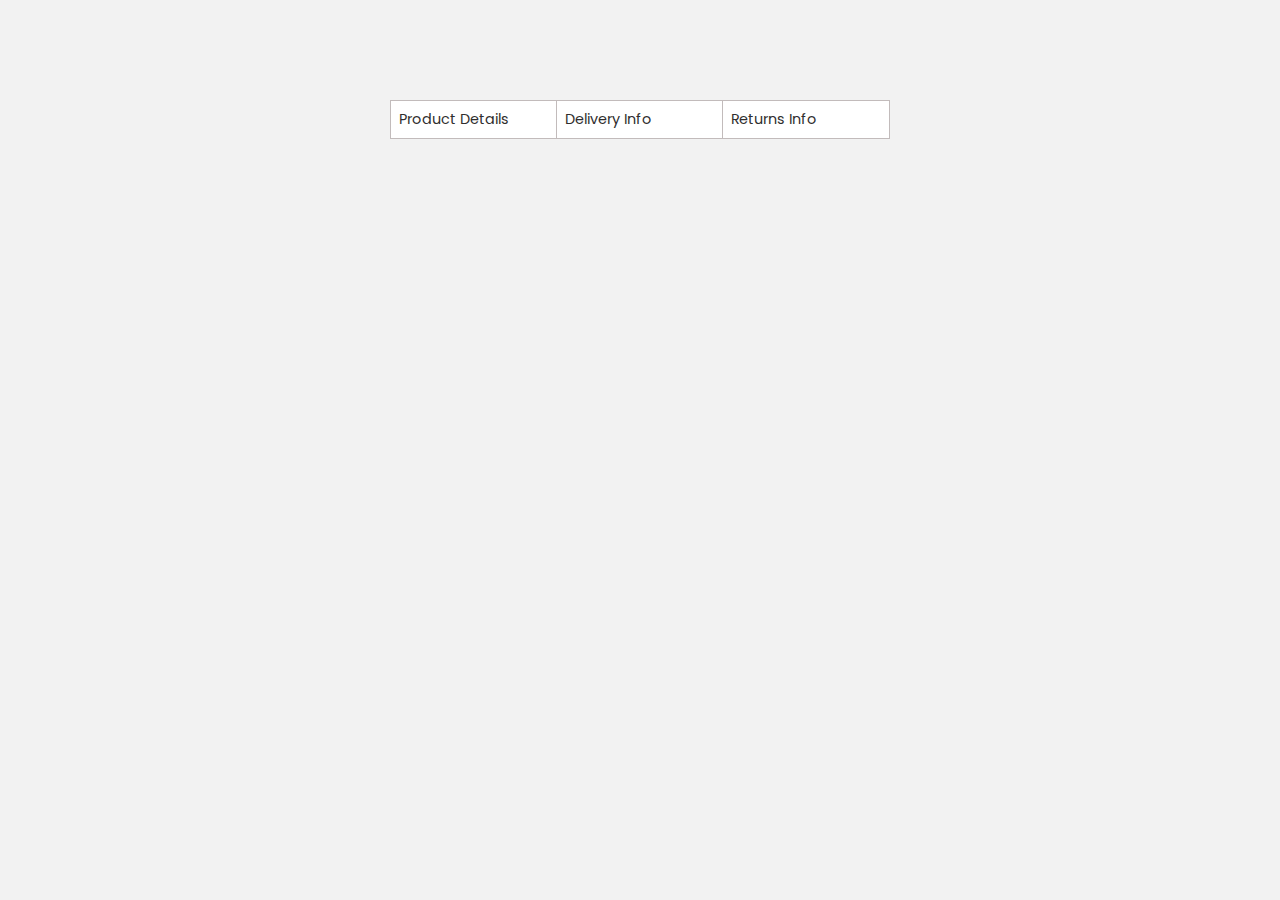
<file: Css Only Tabs/index.html>
<html lang="en">

<head>
  <meta charset="UTF-8">
  <meta http-equiv="X-UA-Compatible" content="IE=edge">
  <meta name="viewport" content="width=device-width, initial-scale=1.0">
  <title>CSS-Only Tabs</title>
  <link rel="stylesheet" href="styles.css">
</head>

<body>

  <div class="tabs">
    <div class="buttons">
      <ul class="nav">
        <li><a class="nav-link" href="/index.html#product">Product Details</a></li>
        <li><a class="nav-link" href="/index.html#delivery">Delivery Info</a></li>
        <li><a class="nav-link" href="/index.html#returns">Returns Info</a></li>
      </ul>
    </div>

    <div class="panels">
      <!-- content panels go here -->

      <section id="product">
        <h1>Product Details</h1>
        <p>Lorem ipsum, dolor sit amet consectetur adipisicing elit. Provident officiis, nemo ipsam ex perferendis ipsum
          iusto voluptatum recusandae explicabo aperiam recusandae explicabo aperiam recusandae explicabo aperiam accusantium earum nobis deserunt qui explicabo aperiam accusantium?</p>
      </section>

      <section id="delivery">
        <h1>Delivery Details</h1>
        <p>Lorem ipsum, dolor sit amet consectetur adipisicing elit. Provident officiis, nemo ipsam ex perferendis ipsum
          iusto voluptatum recusandae earum nobis deserunt qui explicabo aperiam accusantium?</p>
      </section>

      <section id="returns">
        <h1>Returns Info</h1>
        <p>Lorem ipsum, dolor sit amet consectetur adipisicing elit. Provident officiis, nemo ipsam ex perferendis ipsum
          iusto voluptatum recusandae earum nobis deserunt qui explicabo aperiam accusantium explicabo aperiam accusantium explicabo aperiam accusantium?</p>
      </section>

    </div>
  </div>
</body>

</html>
</file>
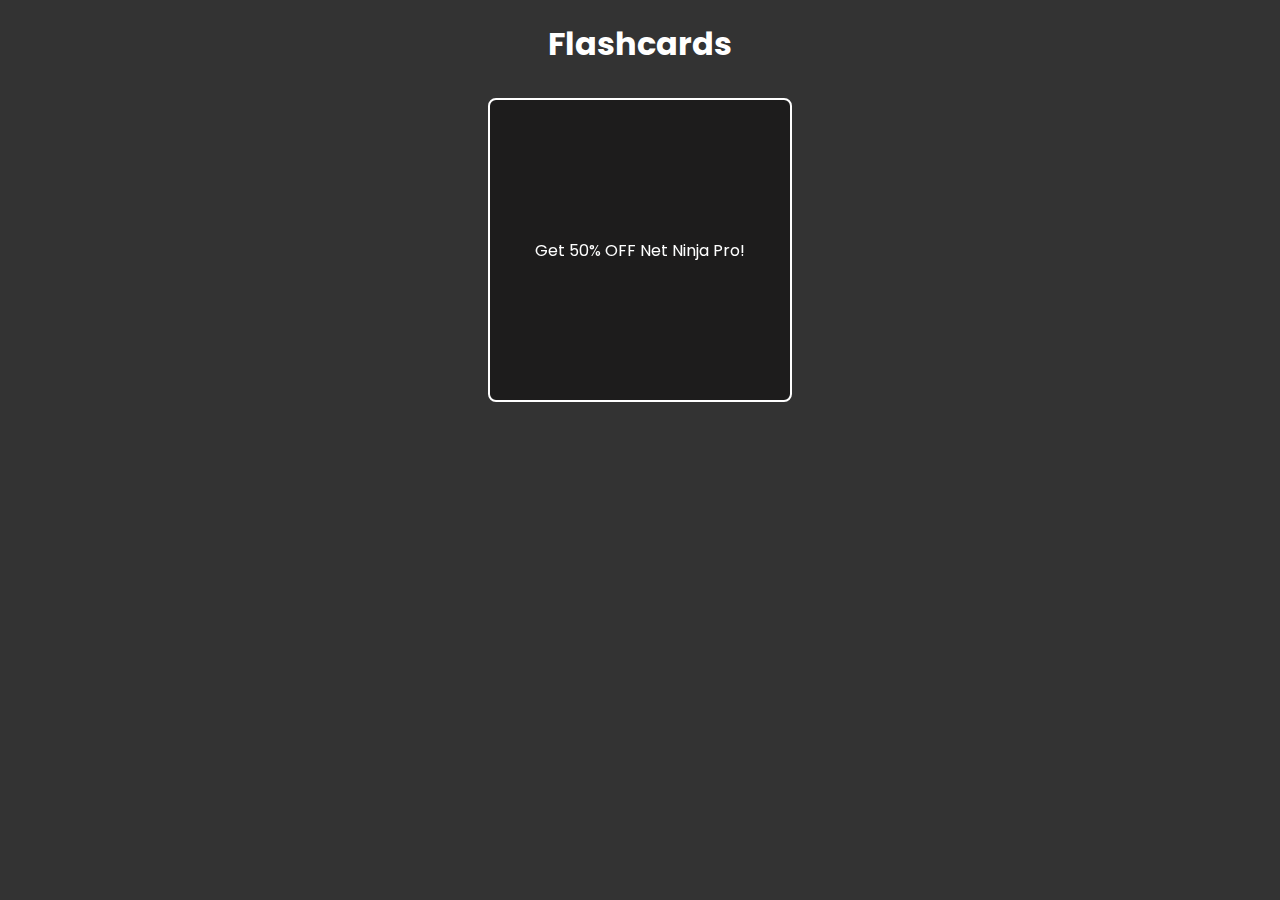
<file: Flash card/index.html>
<html lang="en">

<head>
  <meta charset="UTF-8">
  <meta http-equiv="X-UA-Compatible" content="IE=edge">
  <meta name="viewport" content="width=device-width, initial-scale=1.0">
  <title>Coding Challenges</title>
  <link rel="stylesheet" href="styles.css">
</head>

<body>

  <h1>Flashcards</h1>

  <section>
    <div class="card">
      <div class="front">
        <p>Get 50% OFF Net Ninja Pro!</p>
      </div>
      <div class="back">
        <p>NINJAFLEDGLING</p>
      </div>
    </div>
  </section>

  <script src="index.js"></script>
</body>

</html>
</file>
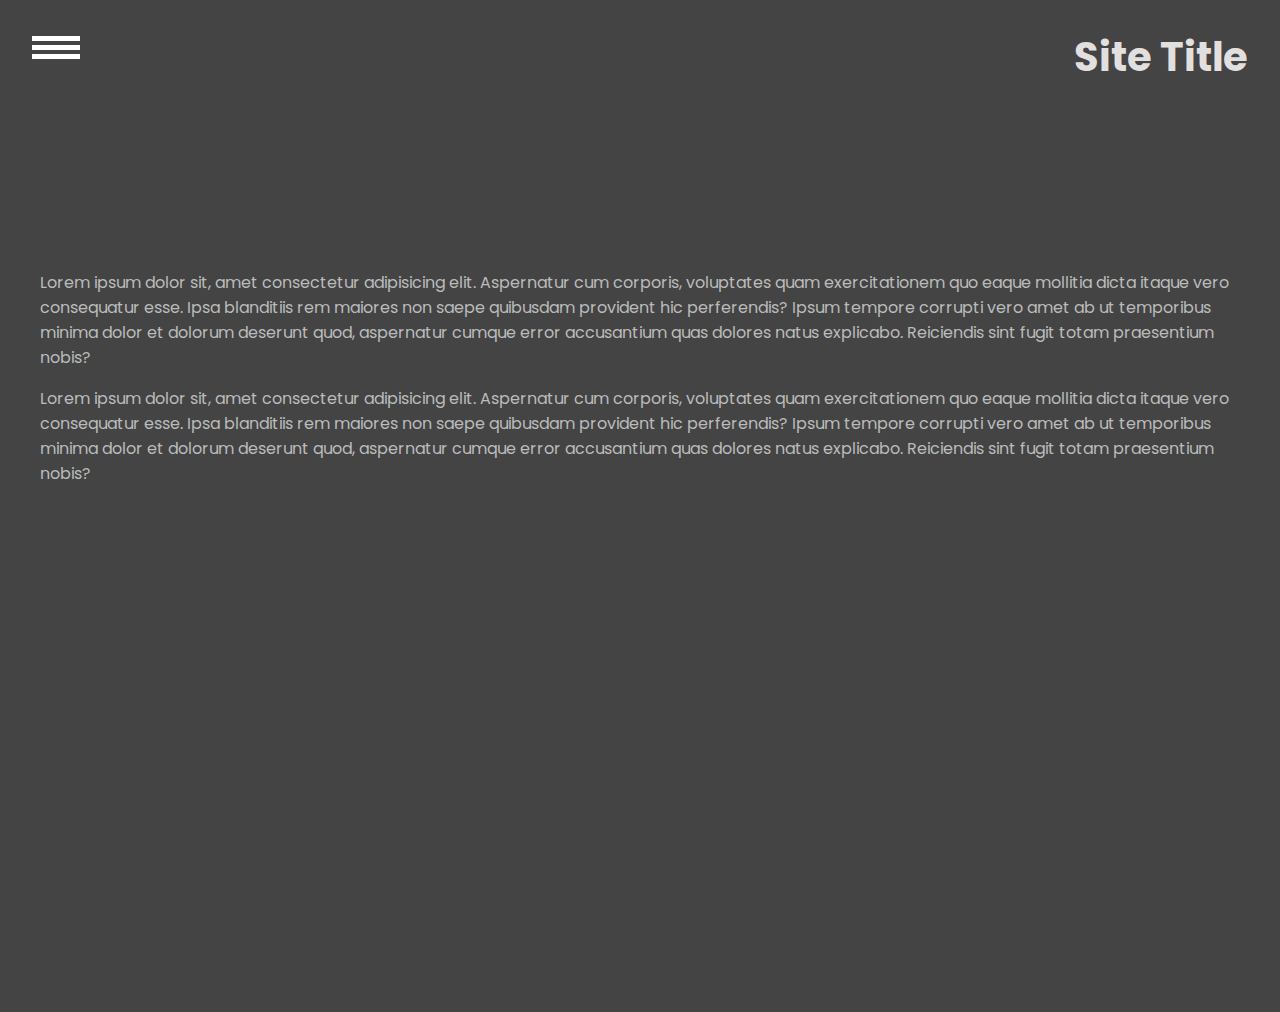
<file: Hamburger Menu/index.html>
<html lang="en">

<head>
  <meta charset="UTF-8">
  <meta http-equiv="X-UA-Compatible" content="IE=edge">
  <meta name="viewport" content="width=device-width, initial-scale=1.0">
  <link rel="stylesheet" href="index.css" rel="stylesheet">
  <title>Slide in Menu</title>
</head>

<body>

  <div class="menu">

    <!-- site title bar / header -->
    <section class="header">
      <button class="menu-button">
          <span class="line"></span>
      </button>
      <h1 class="site-title">Site Title</h1>
    </section>

    <!-- slide out nav -->
    <nav class="navigation-container">
      <a src="#">Home</a>
      <a src="#">About</a>
      <a src="#">Contact</a>
      <a src="#">Shop</a>
    </nav>
  </div>

  <main>
    <p>Lorem ipsum dolor sit, amet consectetur adipisicing elit. Aspernatur cum corporis, voluptates quam exercitationem
      quo eaque mollitia dicta itaque vero consequatur esse. Ipsa blanditiis rem maiores non saepe quibusdam provident
      hic perferendis? Ipsum tempore corrupti vero amet ab ut temporibus minima dolor et dolorum deserunt quod,
      aspernatur cumque error accusantium quas dolores natus explicabo. Reiciendis sint fugit totam praesentium nobis?
    </p>
    <p>Lorem ipsum dolor sit, amet consectetur adipisicing elit. Aspernatur cum corporis, voluptates quam exercitationem
      quo eaque mollitia dicta itaque vero consequatur esse. Ipsa blanditiis rem maiores non saepe quibusdam provident
      hic perferendis? Ipsum tempore corrupti vero amet ab ut temporibus minima dolor et dolorum deserunt quod,
      aspernatur cumque error accusantium quas dolores natus explicabo. Reiciendis sint fugit totam praesentium nobis?
    </p>
  </main>

  <script src="index.js"></script>
</body>

</html>
</file>
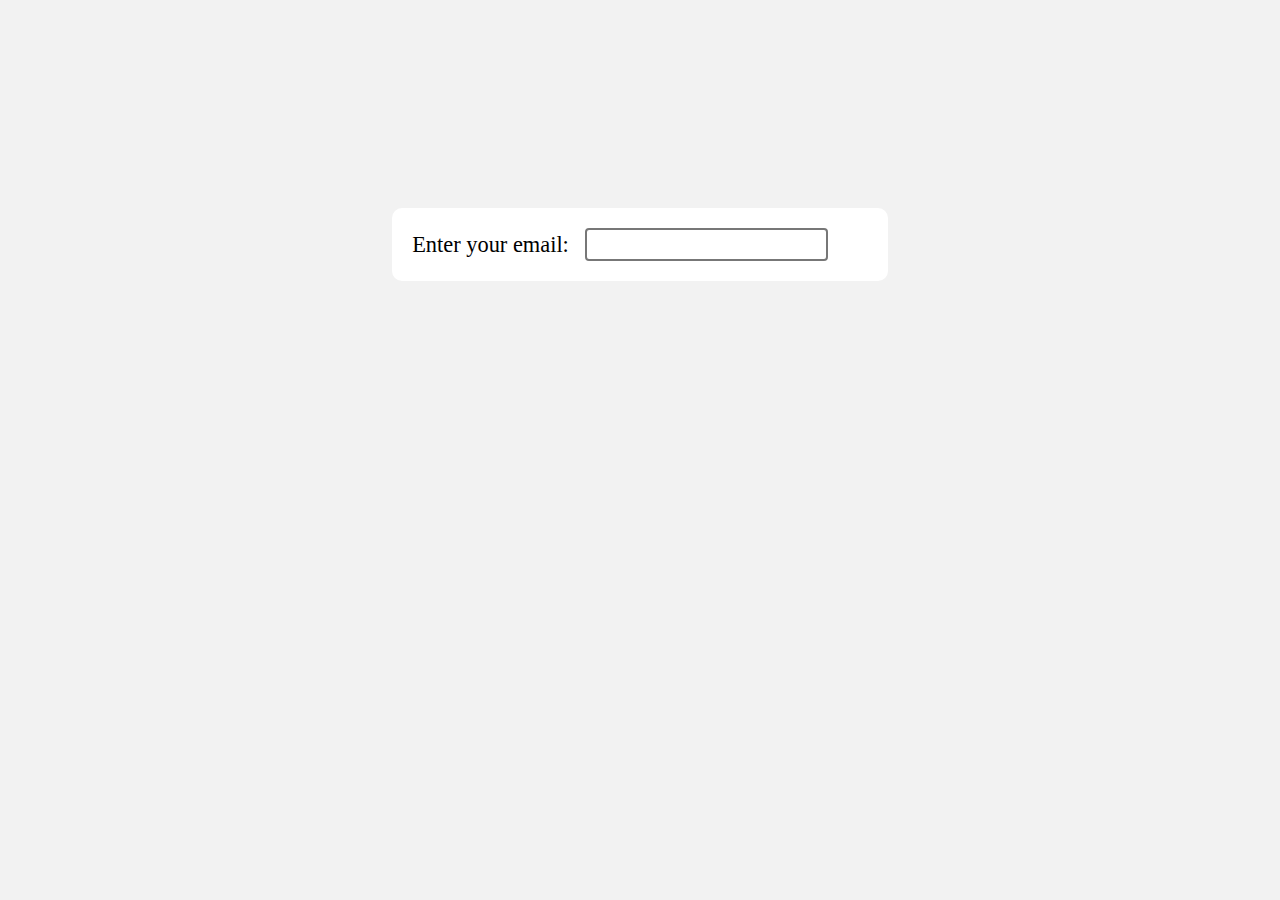
<file: Live Input Feedback/index.html>
<html lang="en">
<head>
  <meta charset="UTF-8">
  <meta http-equiv="X-UA-Compatible" content="IE=edge">
  <meta name="viewport" content="width=device-width, initial-scale=1.0">
  <link href="https://fonts.googleapis.com/icon?family=Material+Icons" rel="stylesheet">
  <link rel="stylesheet" href="index.css">
  <title>Email Input Feedback</title>
</head>
<body>
  <form class="form">
    <div class="field">
      <label for="email">Enter your email:</label>
      <input type="text" name="email" id="email" autocomplete="off"/>
      <span class="material-icons tick">done</span>
    </div>
  </form>

  <script src="index.js"></script>
</body>
</html>
</file>
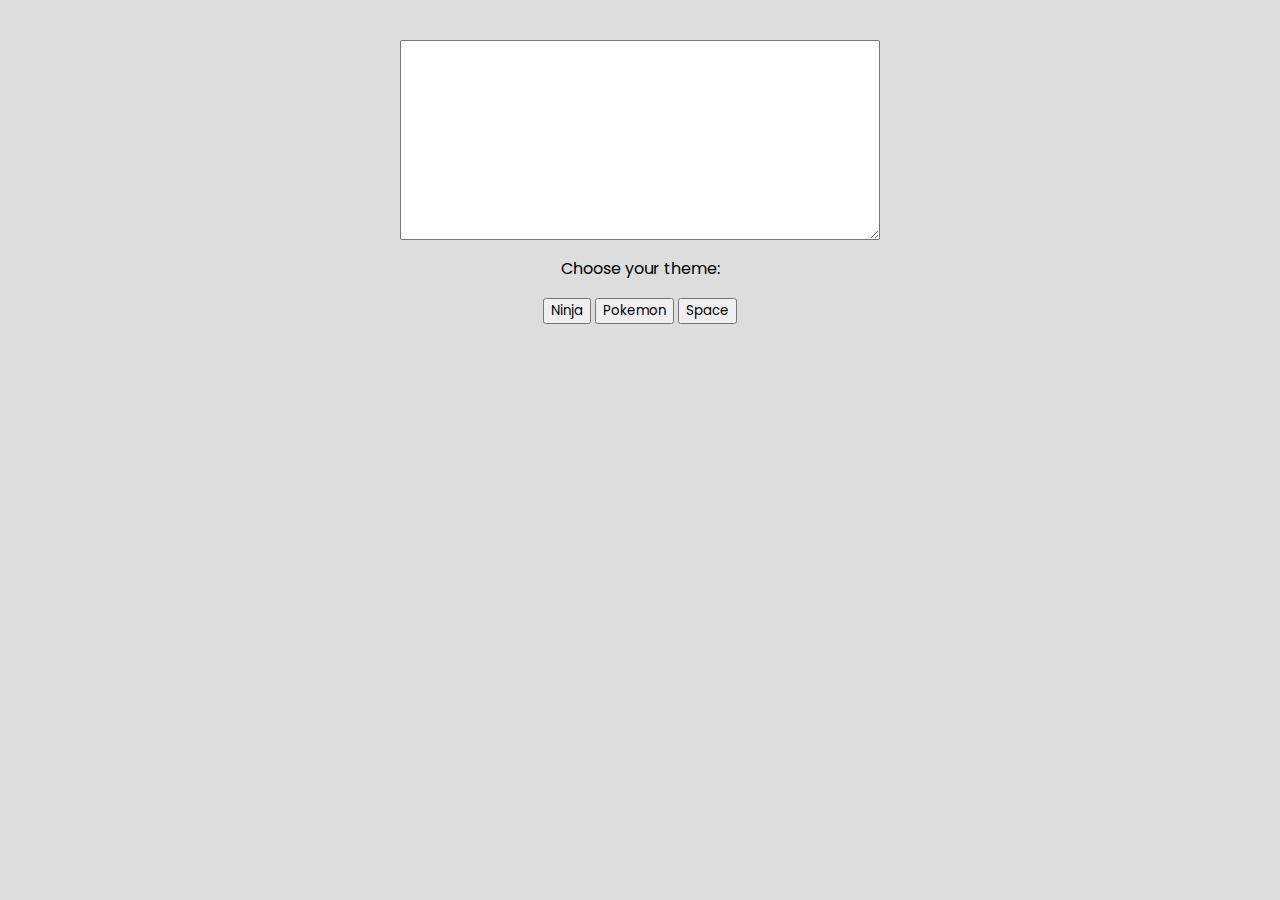
<file: Lorem Ipsum Flavour Function/index.html>
<html lang="en">
<head>
  <meta charset="UTF-8">
  <meta http-equiv="X-UA-Compatible" content="IE=edge">
  <meta name="viewport" content="width=device-width, initial-scale=1.0">
  <title>Coding Challenges</title>
  <link rel="stylesheet" href="styles.css">
</head>
<body>
  
  <form>
    <textarea></textarea>
    <div class="buttons">
      <p>Choose your theme:</p>
      <button data-flavour="ninja">Ninja</button>
      <button data-flavour="pokemon">Pokemon</button>
      <button data-flavour="space">Space</button>
    </div>
  </form>

  <div class="output"></div>

  <script src="index.js"></script>
</body>
</html>
</file>
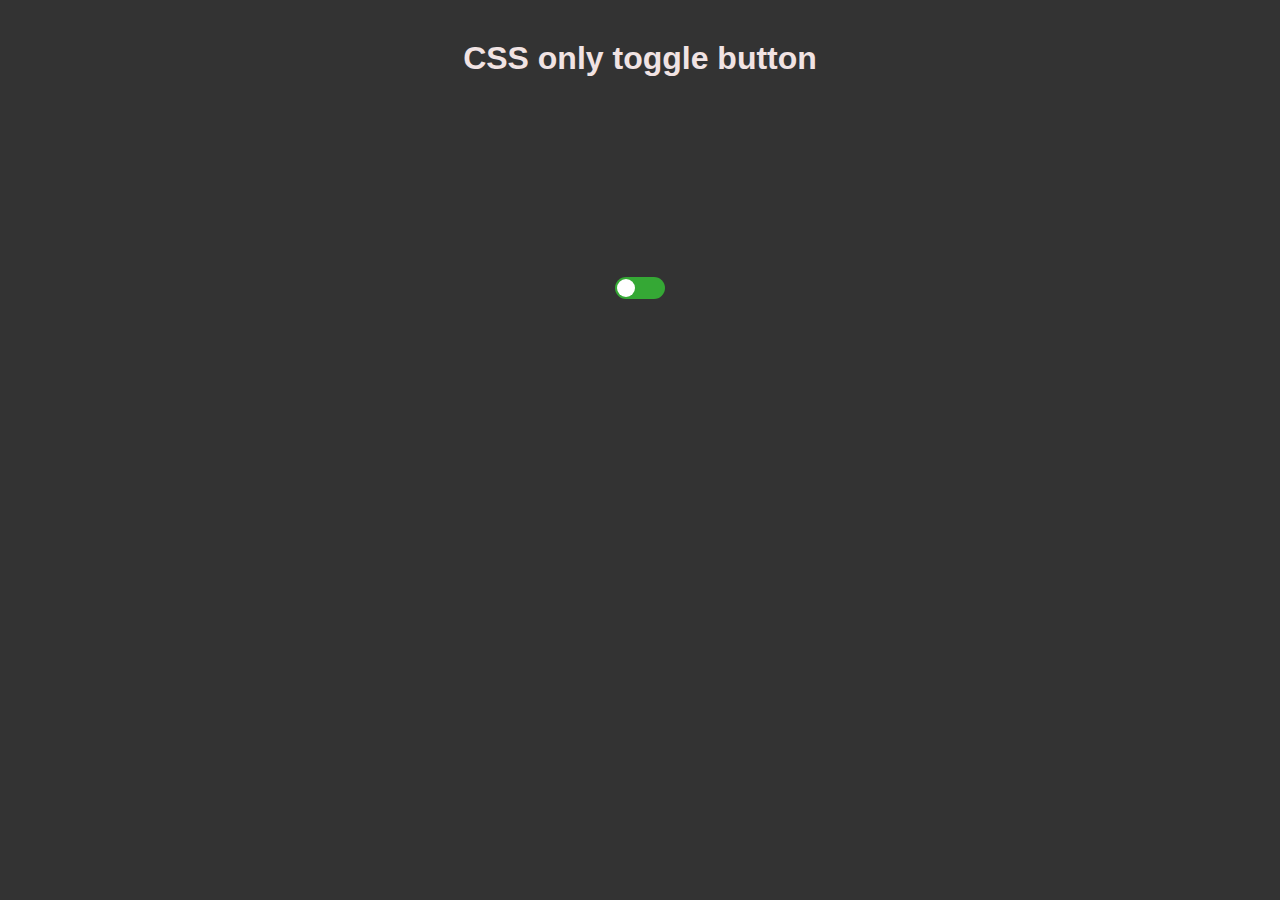
<file: Toggle Switch/index.html>
<html lang="en">
<head>
  <meta charset="UTF-8">
  <meta http-equiv="X-UA-Compatible" content="IE=edge">
  <meta name="viewport" content="width=device-width, initial-scale=1.0">
  <title>Toggle Switch</title>
  <link rel="stylesheet" href="styles.css">
</head>
<body>

  <h1 class="heading">CSS only toggle button</h1>
  <div class="toggle">
    <input type="checkbox">
    <div class="switch"></div>
  </div>

</body>
</html>
</file>
<file: Css Only Tabs/styles.css>
@import url('https://fonts.googleapis.com/css2?family=Poppins:wght@400&family=VT323&display=swap');

:root {
  --primary: #00b29d;
  --border-color: rgb(194, 187, 187);
}

html {
  scroll-behavior:smooth;
}

* {
  box-sizing: border-box;
  margin: 0;
  padding: 0;
}

body {
  background: #f2f2f2;
  font-family: "Poppins";
}
.tabs {
  width: 500px;
  margin: 100px auto;
  background-color: white;;
}

/* buttons */

.nav {
  border: 1px solid var(--border-color);
  display: flex;
  margin: 0 auto;
}

li {
  list-style-type: none;
  border-right: 1px solid var(--border-color);
  padding: .5rem;
  width: 200px;
  font-size: .9rem; 
}

li:last-child {
  border-right: none;
}

li:active {
  background-color: var(--primary);
}

.nav-link {
  text-decoration: none;
  color: rgb(48, 46, 46);
}

/* panels */

#product,
#delivery,
#returns {
  border: 1px solid var(--border-color);
  border-top: none;
  padding: .5rem;
  margin: 0 auto;
}

section {
  display: none;
}

:target {
  display: block;
}

#product h1,
#delivery h1,
#returns h1 {
  font-size: 1.1rem;
  margin-bottom: 1rem;
}

#product p,
#delivery p,
#returns p {
  color: rgb(56, 56, 56);
  font-size: .8rem;
  margin-bottom: .5rem;
}
</file>
<file: Flash card/styles.css>
@import url('https://fonts.googleapis.com/css2?family=Poppins:wght@400&family=VT323&display=swap');

* {
  font-family: "Poppins";
  margin: 0;
  padding: 0;
}

body {
  background: #333;
  text-align: center;
  padding: 20px;
  color: #fff;
}

section {
  perspective: 1000px;
}

.card {
  position: relative;
  width: 300px;
  height: 300px;
  margin: 30px auto;
  text-align: center;

  border: 2px solid white;
  border-radius: .5rem;
  background-color: #1d1c1c;

  transition: transform .7s;
  transform-style: preserve-3d;
}

/* solution */

.card:hover {
  cursor: pointer;
}

.rotate {
  transform: rotateY(180deg);
}

.front, .back {
  backface-visibility: hidden;
  position: absolute;
  height: 100%;
  width: 100%;
  display: flex;
  justify-content: center;
  align-items: center;
}

.back {
  transform: rotateY(180deg);
  color: rgb(206, 206, 28);
}
</file>
<file: Hamburger Menu/index.css>
/* start styles */
@import url('https://fonts.googleapis.com/css2?family=Poppins:wght@300;400;500;700&family=VT323&display=swap');

body {
  margin: 0;
  background: #444;
  font-family: "Poppins";
}
li, ul {
  list-style-type: none;
  padding: 0;
}
main {
  padding: 140px 40px 40px;
  color: #bbb;
}

/* solution styles */

.menu {
  position: relative;
}

/* header */

.header {
  display: flex;
  justify-content: space-between;
  align-items: center;
  padding: 0 2rem;
}

.site-title {
  font-size: 2.5rem;
  color: rgb(226, 223, 223);
}

.menu-button {
  all: unset;
  color: white;
  font-size: 2rem;
  cursor: pointer;
  z-index: 100;
  position: relative;
}

/* open state */
.navigation-container {
  padding-left: 2rem;
  color: white;
  display: flex;
  flex-direction: column;
  cursor: pointer;
  transform: translateX(-100%);
  transition: transform .5s;
  background-color: rgb(19, 19, 19, .9);
  padding-top: 7rem;
  position: absolute;
  top: 0;
  height: 100vh;
  width: 200px;
}

.open {
  transform: translateX(0);
  transition: transform .5s;
}

/* transitions */

.line,
.line::before,
.line::after {
  display: block;
  width: 3rem;
  height: .3rem;
  opacity: 1;
  transition: all 350ms ease-in-out;
}

.line {
  background-color: white;
}

.line::before,
.line::after {
  content: '';
  position: absolute;
  background-color: white;
}

.line::before {
  bottom: 9px;
}

.line::after {
  bottom: 18px;
}

.line[class*='open'] {
  transform: rotate(-45deg) translateX(3px);
}

.line[class*='open']:after {
  transform: rotate(90deg) translateX(18px);
}

.line[class*='open']:before {
  opacity: 0;
}
</file>
<file: Live Input Feedback/index.css>
/* base styles */

body {
  background: #f2f2f2;
  text-align: center;
  font-size: 1.4em;
  font-family: Verdana;
}
form {
  background: white;
  margin: 200px auto;
  padding: 20px;
  border-radius: 10px;
  display: inline-block;
}
form .field {
  display: flex;
  align-items: center;
}
form input {
  margin: 0 16px;
  font-size: 0.8em;
  border: 2px solid #777;
  border-radius: 4px;
  padding: 4px;
  /* will need to animate border on valid email  */
  /* border: 1px solid green; */
}

form input:focus {
  outline: none;
}

/* solution styles */

/* Change color of tick when email is valid */

.tick {
  transform: translateY(30px);
  opacity: 0;
  transition: all 200ms ease-in-out;
}

.valid {
  transform: translateY(0);
  opacity: 1;
  color: rgb(37, 177, 37);
}

/* Change color of input border when email is valid */

.valid-email {
  border: 2px solid rgb(14, 177, 14);
  outline: none;
}
</file>
<file: Lorem Ipsum Flavour Function/styles.css>
@import url('https://fonts.googleapis.com/css2?family=Poppins:wght@400&family=VT323&display=swap');

* {
  font-family: "Poppins";
}
body {
  background: #ddd;
  text-align: center;
}

form, .output {
  width: 480px;
  margin: 20px auto;
  padding: 20px;
}
textarea {
  width: 100%;
  height: 200px;
  padding: 10px;
  color: #777;
}
</file>
<file: Toggle Switch/styles.css>
:root {
  --on: #6948ed;
  --off: #555;
  --toggle-width: 80px;
  --toggle-height: 30px;
}
body {
  background: #333;
}

/* solution styles */

.heading {
  text-align: center;
  color: rgb(241, 227, 227);
  padding-top: 2rem;
  font-family:'Franklin Gothic Medium', 'Arial Narrow', Arial, sans-serif;
}

.toggle {
  position: relative;
  margin: 200px auto;
  width: 50px;
  height: 20px;
}

input {
  /* display: inline-block; */
  position: absolute;
  width: 100%;
  height: 100%;
  z-index: 20;
  opacity: 0;
  cursor: pointer;
}

.switch {
  position: absolute;
  width: 50px;
  height: 22px;
  border-radius: 30px;
  background-color: rgb(53, 168, 53);
}

.switch::after {
  position: absolute;
  top: 2px;
  left: 2px;
  content: '';
  width: 18px;
  height: 18px;
  background-color: white;
  border-radius: 50%;
  transition: all 350ms;
}

input:checked + .switch::after {
  left: 30px;
}

input:checked + .switch {
  background-color: rgb(196, 71, 71);
}
</file>
